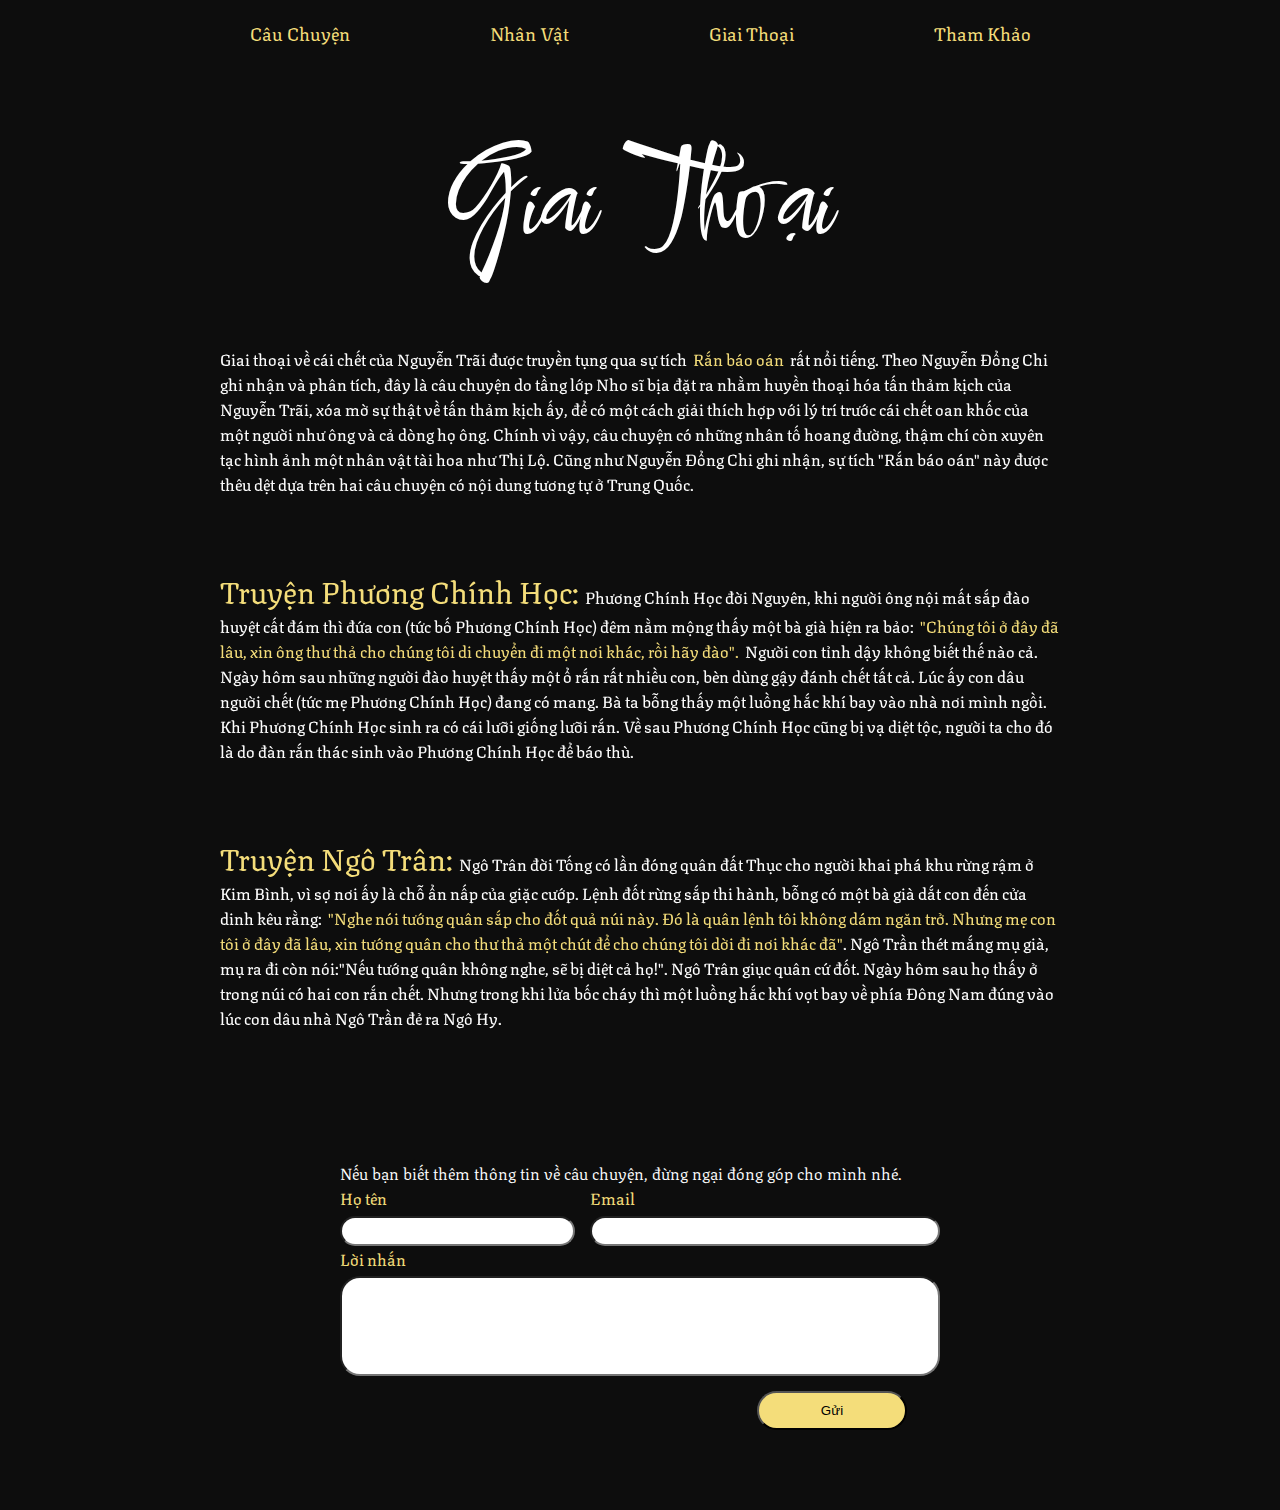
<file: giai thoại/index.html>
<!doctype html>
<html>
<head>
<meta charset="utf-8">
<title>Giai Thoại</title>
	<meta name="viewport" content="width=device-width, initial-scale=1.0">
	
	<link rel="icon" href="img/icons8-maple-leaf-60.png">
	<link href="css/style.css" rel="stylesheet" type="text/css">
	<link href="css/grid.css" rel="stylesheet" type="text/css">
	<link href="https://unpkg.com/aos@2.3.1/dist/aos.css" rel="stylesheet">
	
	<link rel="preconnect" href="https://fonts.googleapis.com">
<link rel="preconnect" href="https://fonts.gstatic.com" crossorigin>
<link href="https://fonts.googleapis.com/css2?family=Comforter&family=Texturina:ital,wght@0,100;0,200;0,300;0,400;0,500;0,600;0,700;0,800;0,900;1,100;1,200;1,300;1,400;1,500;1,600;1,700;1,800;1,900&display=swap" rel="stylesheet">
</head>

<body>
	<section class="header">
		<div class="container">
			<div class="row">
				<div class="col-12 alise-cen">
					<nav class="menu">
						<a href="../index.html">Câu Chuyện</a>
						<a href="../nhân vật/index.html">Nhân Vật</a>
						<a href="index.html">Giai Thoại</a>
						<a href="../tham khảo/index.html">Tham Khảo</a>
					</nav>
				</div>
			</div>
		</div>
	</section>
<!--	Header-->
	<section class="giaithoai">
		<div class="container">
			<div class="row">
				<div class="col-12 tieude textcen whitetext displayfont gt" data-aos="fade-down">
					<h1>Giai Thoại</h1>
				</div>
				<div class="col-12 whitetext padding-1" data-aos="flip-left">
					<p>Giai thoại về cái chết của Nguyễn Trãi được truyền tụng qua sự tích &nbsp;<a href="https://vi.wikipedia.org/wiki/V%E1%BB%A5_%C3%A1n_L%E1%BB%87_Chi_vi%C3%AAn" class="yellowtext">Rắn báo oán</a>&nbsp; rất nổi tiếng. Theo Nguyễn Đổng Chi ghi nhận và phân tích, đây là câu chuyện do tầng lớp Nho sĩ bịa đặt ra nhằm huyền thoại hóa tấn thảm kịch của Nguyễn Trãi, xóa mờ sự thật về tấn thảm kịch ấy, để có một cách giải thích hợp với lý trí trước cái chết oan khốc của một người như ông và cả dòng họ ông. Chính vì vậy, câu chuyện có những nhân tố hoang đường, thậm chí còn xuyên tạc hình ảnh một nhân vật tài hoa như Thị Lộ. Cũng như Nguyễn Đổng Chi ghi nhận, sự tích "Rắn báo oán" này được thêu dệt dựa trên hai câu chuyện có nội dung tương tự ở Trung Quốc.</p>
				</div>
				<div class="col-12 whitetext padding-1" data-aos="fade-down-right">
					<p><a class="yellowtext largetext">Truyện Phương Chính Học:</a> &nbsp;Phương Chính Học đời Nguyên, khi người ông nội mất sắp đào huyệt cất đám thì đứa con (tức bố Phương Chính Học) đêm nằm mộng thấy một bà già hiện ra bảo: &nbsp;<a class="yellowtext">"Chúng tôi ở đây đã lâu, xin ông thư thả cho chúng tôi di chuyển đi một nơi khác, rồi hãy đào".</a>&nbsp; Người con tỉnh dậy không biết thế nào cả. Ngày hôm sau những người đào huyệt thấy một ổ rắn rất nhiều con, bèn dùng gậy đánh chết tất cả. Lúc ấy con dâu người chết (tức mẹ Phương Chính Học) đang có mang. Bà ta bỗng thấy một luồng hắc khí bay vào nhà nơi mình ngồi. Khi Phương Chính Học sinh ra có cái lưỡi giống lưỡi rắn. Về sau Phương Chính Học cũng bị vạ diệt tộc, người ta cho đó là do đàn rắn thác sinh vào Phương Chính Học để báo thù.</p>
				</div>
				<div class="col-12 whitetext padding-2" data-aos="fade-down-left">
					<p><a class="yellowtext largetext">Truyện Ngô Trân:</a>&nbsp; Ngô Trân đời Tống có lần đóng quân đất Thục cho người khai phá khu rừng rậm ở Kim Bình, vì sợ nơi ấy là chỗ ẩn nấp của giặc cướp. Lệnh đốt rừng sắp thi hành, bỗng có một bà già dắt con đến cửa dinh kêu rằng: &nbsp;<a class="yellowtext">"Nghe nói tướng quân sắp cho đốt quả núi này. Đó là quân lệnh tôi không dám ngăn trở. Nhưng mẹ con tôi ở đây đã lâu, xin tướng quân cho thư thả một chút để cho chúng tôi dời đi nơi khác đã"</a>. Ngô Trần thét mắng mụ già, mụ ra đi còn nói:"Nếu tướng quân không nghe, sẽ bị diệt cả họ!". Ngô Trân giục quân cứ đốt. Ngày hôm sau họ thấy ở trong núi có hai con rắn chết. Nhưng trong khi lửa bốc cháy thì một luồng hắc khí vọt bay về phía Đông Nam đúng vào lúc con dâu nhà Ngô Trần đẻ ra Ngô Hy.</p>
				</div>
			</div>
		</div>
	</section>
<!--	Giai Thoại-->
	<section class="footer">
		<div class="container-2">
			<div class="row">
				<div class="col-12 whitetext fontw-1 neuban">
					<p>Nếu bạn biết thêm thông tin về câu chuyện, đừng ngại đóng góp cho mình nhé.</p>
				</div>
				<div class="col-5 padright">
			       <div class="form">
					<p class="yellowtext" style="padding-bottom: 5px;">Họ tên</p>
                    <input type="text" class="email">
				   </div>
			    </div>
				<div class="col-7">
			     <div class="form">
					<p class="yellowtext" style="padding-bottom: 5px;">Email</p>
                    <input type="text" class="email">
				</div>
			   </div>
				<div class="col-12">
			      <div class="form">
					<p class="yellowtext" style="padding-bottom: 5px;">Lời nhắn</p>
                    <input type="text" class="mess">
				  </div>
			    </div>
				<div class="col-12 textright relative">
				<input type="submit" value="Gửi" class="submit absolute">
			</div>
			</div>
		</div>
	</section>
	
	<script src="https://unpkg.com/aos@2.3.1/dist/aos.js"></script>
	<script>
  AOS.init();
	</script>
</body>
</html>
</file>
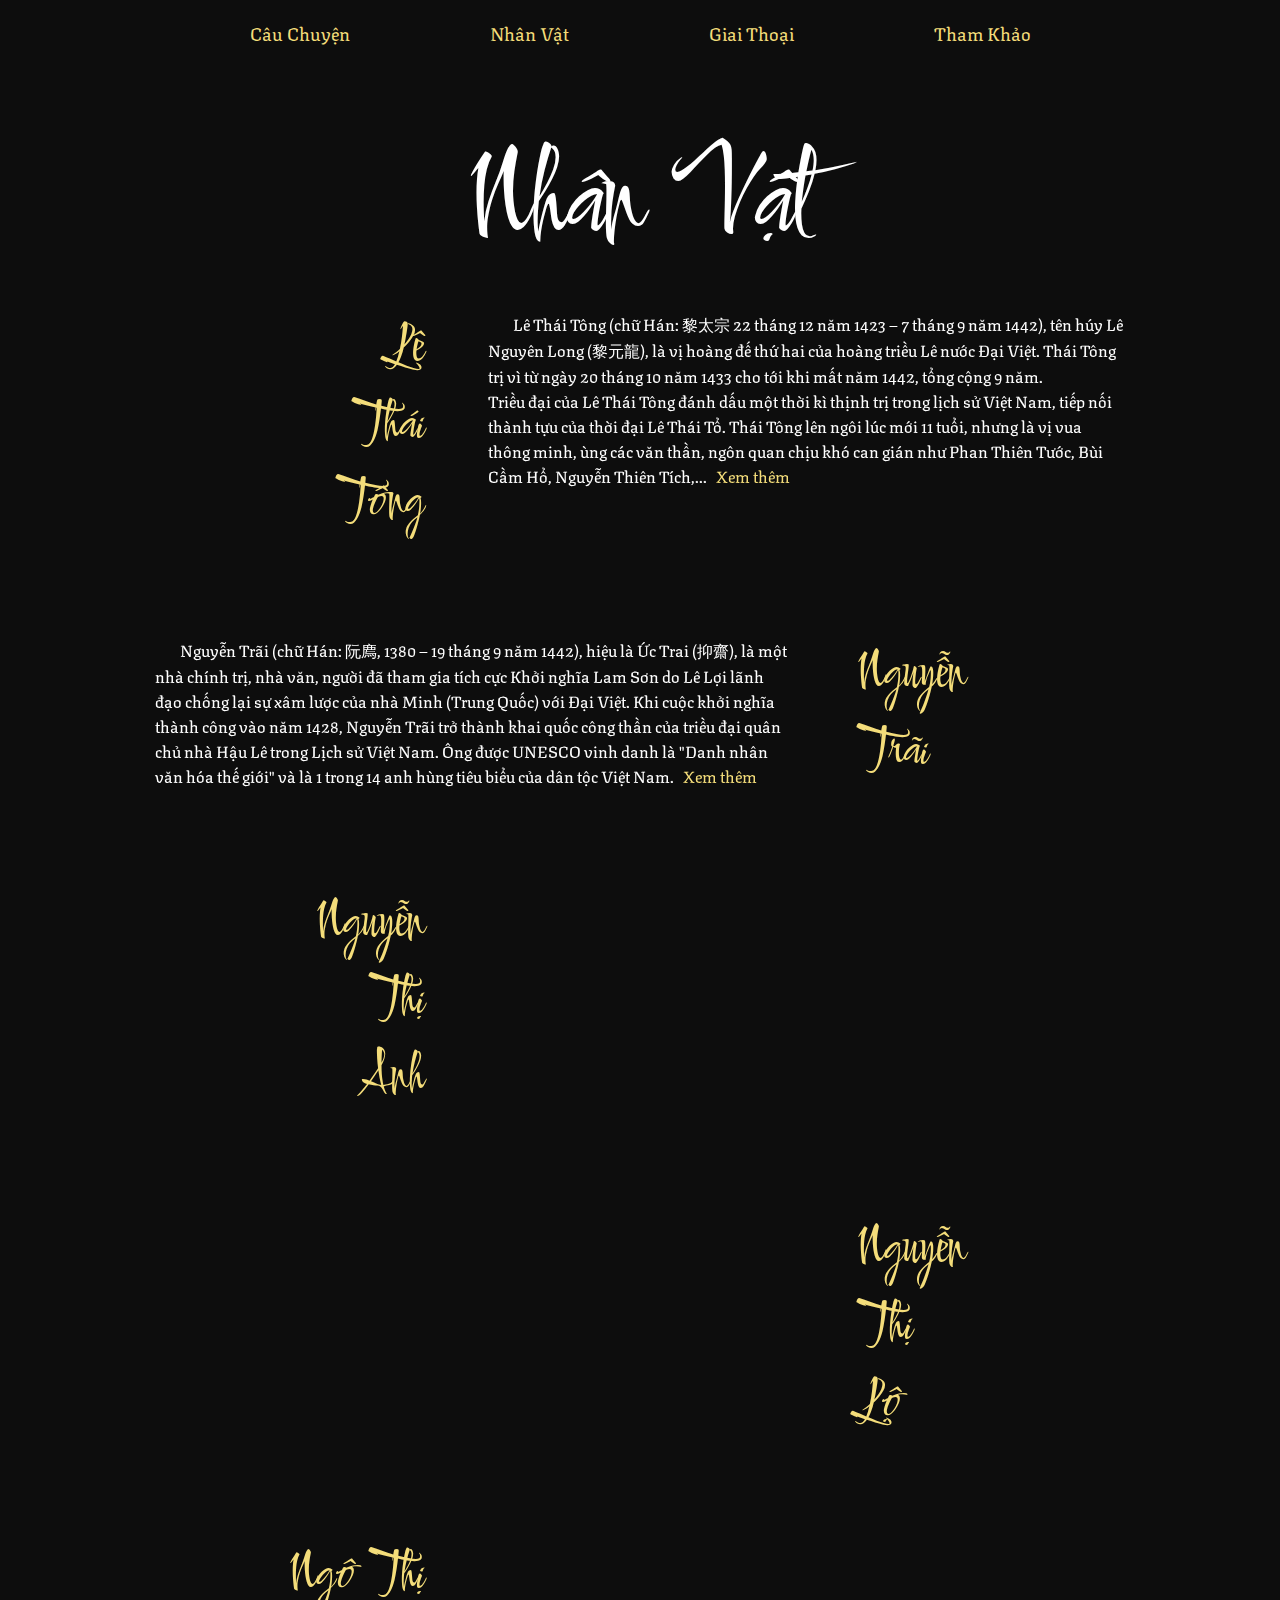
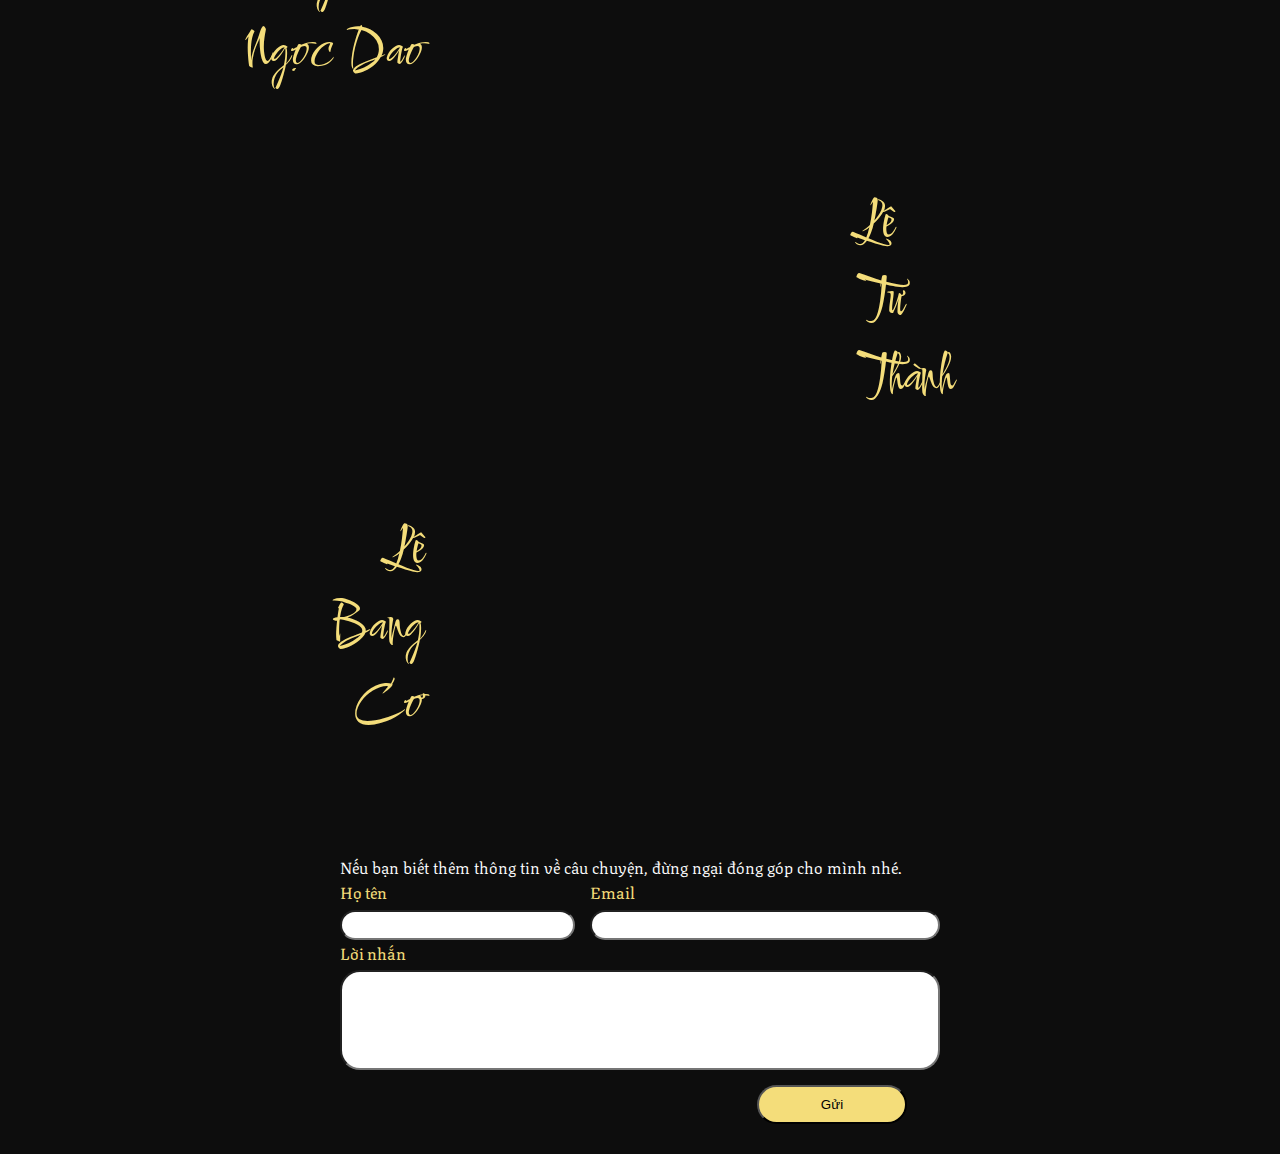
<file: nhân vật/index.html>
<!doctype html>
<html>
<head>
<meta charset="utf-8">
<meta name="viewport" content="width=device-width, initial-scale=1.0">
<title>Nhân Vật</title>
	
	<link rel="icon" href="img/icons8-maple-leaf-60.png">
	<link href="css/style.css" rel="stylesheet" type="text/css">
	<link href="css/grid.css" rel="stylesheet" type="text/css">
	<link href="https://unpkg.com/aos@2.3.1/dist/aos.css" rel="stylesheet">
	
	<link rel="preconnect" href="https://fonts.googleapis.com">
<link rel="preconnect" href="https://fonts.gstatic.com" crossorigin>
<link href="https://fonts.googleapis.com/css2?family=Comforter&family=Texturina:ital,wght@0,100;0,200;0,300;0,400;0,500;0,600;0,700;0,800;0,900;1,100;1,200;1,300;1,400;1,500;1,600;1,700;1,800;1,900&display=swap" rel="stylesheet">
</head>

<body>
	<section class="header">
		<div class="container">
			<div class="row">
				<div class="col-12 alise-cen">
					<nav class="menu">
						<a href="../index.html">Câu Chuyện</a>
						<a href="index.html">Nhân Vật</a>
						<a href="../giai thoại/index.html">Giai Thoại</a>
						<a href="../tham khảo/index.html">Tham Khảo</a>
					</nav>
				</div>
			</div>
		</div>
	</section>
<!--	Header-->
	<section class="nhanvat">
		<div class="container">
			<div class="row">
				<div class="col-12 tieude textcen whitetext displayfont nv" data-aos="fade-down">
					<h1>Nhân Vật</h1>
				</div>
				<div class="col-4 textright padding-2">
					<div class="tennhanvat yellowtext displayfont">
						<h1>Lê<br>Thái<br>Tông</h1>
					</div>
				</div>
				<div class="col-8 padding-1" data-aos="zoom-in-left">
					<p class="luidaudong-1 whitetext">Lê Thái Tông (chữ Hán: 黎太宗 22 tháng 12 năm 1423 – 7 tháng 9 năm 1442), tên húy Lê Nguyên Long (黎元龍), là vị hoàng đế thứ hai của hoàng triều Lê nước Đại Việt. Thái Tông trị vì từ ngày 20 tháng 10 năm 1433 cho tới khi mất năm 1442, tổng cộng 9 năm.<br>Triều đại của Lê Thái Tông đánh dấu một thời kì thịnh trị trong lịch sử Việt Nam, tiếp nối thành tựu của thời đại Lê Thái Tổ. Thái Tông lên ngôi lúc mới 11 tuổi, nhưng là vị vua thông minh, ùng các văn thần, ngôn quan chịu khó can gián như Phan Thiên Tước, Bùi Cầm Hổ, Nguyễn Thiên Tích,... &nbsp; <a class="xemthem" href="https://vi.wikipedia.org/wiki/L%C3%AA_Th%C3%A1i_T%C3%B4ng">Xem thêm</a></p>
				</div>
<!--				Lê Thái Tông-->
				<div class="col-8 padding-1" data-aos="zoom-in-right">
					<p class="luidaudong-1 whitetext">Nguyễn Trãi (chữ Hán: 阮廌, 1380 – 19 tháng 9 năm 1442), hiệu là Ức Trai (抑齋), là một nhà chính trị, nhà văn, người đã tham gia tích cực Khởi nghĩa Lam Sơn do Lê Lợi lãnh đạo chống lại sự xâm lược của nhà Minh (Trung Quốc) với Đại Việt. Khi cuộc khởi nghĩa thành công vào năm 1428, Nguyễn Trãi trở thành khai quốc công thần của triều đại quân chủ nhà Hậu Lê trong Lịch sử Việt Nam. Ông được UNESCO vinh danh là "Danh nhân văn hóa thế giới" và là 1 trong 14 anh hùng tiêu biểu của dân tộc Việt Nam. &nbsp; <a class="xemthem" href="https://vi.wikipedia.org/wiki/Nguy%E1%BB%85n_Tr%C3%A3i">Xem thêm</a></p>
				</div>
				<div class="col-4 padding-2">
					<div class="tennhanvat yellowtext displayfont nguyentrai">
						<h1>Nguyễn<br>Trãi</h1>
					</div>
				</div>
<!--				Nguyễn Trãi-->
				<div class="col-4 textright padding-2">
					<div class="tennhanvat yellowtext displayfont">
						<h1>Nguyễn<br>Thị<br>Anh</h1>
					</div>
				</div>
				<div class="col-8 padding-1">
					<p class="luidaudong-1 whitetext" data-aos="zoom-in-left">Nguyễn Thị Anh (chữ Hán: 阮氏英; 1422 – 4 tháng 10, 1459), hay Nguyễn Thần phi (阮宸妃), tôn hiệu Tuyên Từ hoàng thái hậu (宣慈皇太后) là phi tần của hoàng đế Lê Thái Tông, mẹ đẻ của hoàng đế Lê Nhân Tông. Bà chưa bao giờ làm Hoàng hậu khi còn sống, chỉ được tôn Hoàng thái hậu sau khi Lê Nhân Tông kế vị. Bà là vị Hoàng thái hậu tại vị đầu tiên, và cũng là Hoàng thái hậu duy nhất của triều đại nhà Hậu Lê thực hiện Thùy liêm thính chính (垂簾聽政), nhiếp chính quốc sự thay Hoàng đế. Bấy giờ, con trai bà còn nhỏ, Thái hậu toàn quyền giải quyết chính sự. &nbsp; <a class="xemthem" href="https://vi.wikipedia.org/wiki/Nguy%E1%BB%85n_Th%E1%BB%8B_Anh">Xem thêm</a></p>
				</div>
<!--				Nguyễn Thị Anh-->
				<div class="col-8 padding-3" data-aos="zoom-in-right">
					<p class="luidaudong-1 whitetext">Nguyễn Thị Lộ (chữ Hán: 阮氏路; ? - 1442), là một nữ quan triều Lê sơ và là người vợ lẽ của Nguyễn Trãi, một danh nhân nổi tiếng trong lịch sử Việt Nam. Tên tuổi bà từ lâu đã gắn liền với vụ thảm án Lệ Chi Viên xảy ra vào năm Nhâm Tuất (1442), dẫn đến cái chết của vợ chồng bà và cái án tru di tam tộc cho dòng họ Nguyễn Trãi. &nbsp; <a class="xemthem" href="https://vi.wikipedia.org/wiki/Nguy%E1%BB%85n_Th%E1%BB%8B_L%E1%BB%99">Xem thêm</a></p>
				</div>
				<div class="col-4 padding-2">
					<div class="tennhanvat yellowtext displayfont thilo">
						<h1>Nguyễn<br>Thị<br>Lộ</h1>
					</div>
				</div>
<!--				Nguyễn Thị Lộ-->
				<div class="col-4 textright padding-2">
					<div class="tennhanvat yellowtext displayfont">
						<h1>Ngô Thị<br>Ngọc Dao</h1>
					</div>
				</div>
				<div class="col-8 padding-1" data-aos="zoom-in-left">
					<p class="luidaudong-1 whitetext">Ngô Thị Ngọc Dao (chữ Hán: 吳氏玉瑤; 1421 - 26 tháng 2, 1496), còn gọi là Quang Thục thái hậu (光淑太后) hay Thái Tông Ngô hoàng hậu (太宗吳皇后), là một phi tần của Lê Thái Tông, mẹ đẻ của Lê Thánh Tông của triều đại nhà Hậu Lê. Ngô Thái hậu là người đã hết lòng cùng con chăm lo sự nghiệp đế vương, là một trong những chỗ dựa tin cậy của Lê Thánh Tông. Đại Việt sử ký toàn thư ghi rõ rằng, chính bà là người đã không quản đường sá dặm dài, đón Lê Thánh Tông trở về từ cuộc tiến hành cuộc tấn công vào đất Chiêm Thành, cuối năm 1470, đầu năm 1471. &nbsp; <a class="xemthem" href="https://vi.wikipedia.org/wiki/Ng%C3%B4_Th%E1%BB%8B_Ng%E1%BB%8Dc_Dao">Xem thêm</a></p>
				</div>
<!--				Ngô Thị Ngọc Dao-->
				<div class="col-8 padding-4" data-aos="zoom-in-right">
					<p class="luidaudong-1 whitetext">Lê Thánh Tông (chữ Hán: 黎聖宗 25 tháng 8 năm 1442 – 3 tháng 3 năm 1497) là hoàng đế thứ năm của nhà Hậu Lê trong lịch sử Việt Nam. Ông trị vì từ ngày 26 tháng 6 năm 1460 đến khi qua đời năm 1497, tổng cộng 37 năm, là vị hoàng đế trị vì lâu nhất thời Hậu Lê – giai đoạn Lê sơ trong lịch sử Việt Nam. Thời kỳ của ông được đánh dấu bởi sự hưng thịnh của nhà Hậu Lê nói riêng và chế độ phong kiến Việt Nam nói chung với tên gọi là Hồng Đức Thịnh Thế (洪德盛世). Lê Thánh Tông tên thật là Lê Tư Thành, là con thứ tư của Lê Thái Tông.  &nbsp; <a class="xemthem" href="https://vi.wikipedia.org/wiki/L%C3%AA_Th%C3%A1nh_T%C3%B4ng">Xem thêm</a></p>
				</div>
				<div class="col-4 padding-2">
					<div class="tennhanvat yellowtext displayfont tuthanh">
						<h1>Lê<br>Tư<br>Thành</h1>
					</div>
				</div>
<!--				Lê Tư Thành-->
				<div class="col-4 textright padding-5">
					<div class="tennhanvat yellowtext displayfont">
						<h1>Lê<br>Bang<br>Cơ</h1>
					</div>
				</div>
				<div class="col-8 padding-3" data-aos="zoom-in-left">
					<p class="luidaudong-1 whitetext">Lê Nhân Tông (chữ Hán: 黎仁宗 27 tháng 5 năm 1441 – 25 tháng 10 năm 1459) tên húy là Lê Bang Cơ (黎邦基), là vị hoàng đế thứ ba của Hoàng triều Lê nước Đại Việt, trị vì trong vòng 17 năm, từ ngày 15 tháng 9 năm 1442 đến khi bị Lê Nghi Dân ám sát vào mùa đông năm 1459.
                    Lê Bang Cơ là con thứ ba của Lê Thái Tông, được Thái Tông lập làm thái tử chỉ 6 tháng sau khi sinh ra. Năm 1442, Lê Thái Tông đi tuần miền Đông, đột ngột qua đời. &nbsp; <a class="xemthem" href="https://vi.wikipedia.org/wiki/L%C3%AA_Nh%C3%A2n_T%C3%B4ng">Xem thêm</a></p>
				</div>
<!--				Lê Bang Cơ-->
			</div>
		</div>
	</section>
<!--	Nhân Vật-->
	<section class="footer">
		<div class="container-2">
			<div class="row"id="footer">
				<div class="col-12 whitetext fontw-1 neuban">
					<p>Nếu bạn biết thêm thông tin về câu chuyện, đừng ngại đóng góp cho mình nhé.</p>
				</div>
				<div class="col-5 padright">
			       <div class="form">
					<p class="yellowtext" style="padding-bottom: 5px;">Họ tên</p>
                    <input type="text" class="email">
				   </div>
			    </div>
				<div class="col-7">
			     <div class="form">
					<p class="yellowtext" style="padding-bottom: 5px;">Email</p>
                    <input type="text" class="email">
				</div>
			   </div>
				<div class="col-12">
			      <div class="form">
					<p class="yellowtext" style="padding-bottom: 5px;">Lời nhắn</p>
                    <input type="text" class="mess">
				  </div>
			    </div>
				<div class="col-12 textright relative">
				 <input type="submit" value="Gửi" class="submit absolute">
			    </div>
	
			</div>
		</div>
	</section>
	
	<script src="https://unpkg.com/aos@2.3.1/dist/aos.js"></script>
	<script>
  AOS.init();
	</script>
</body>
</html>
</file>
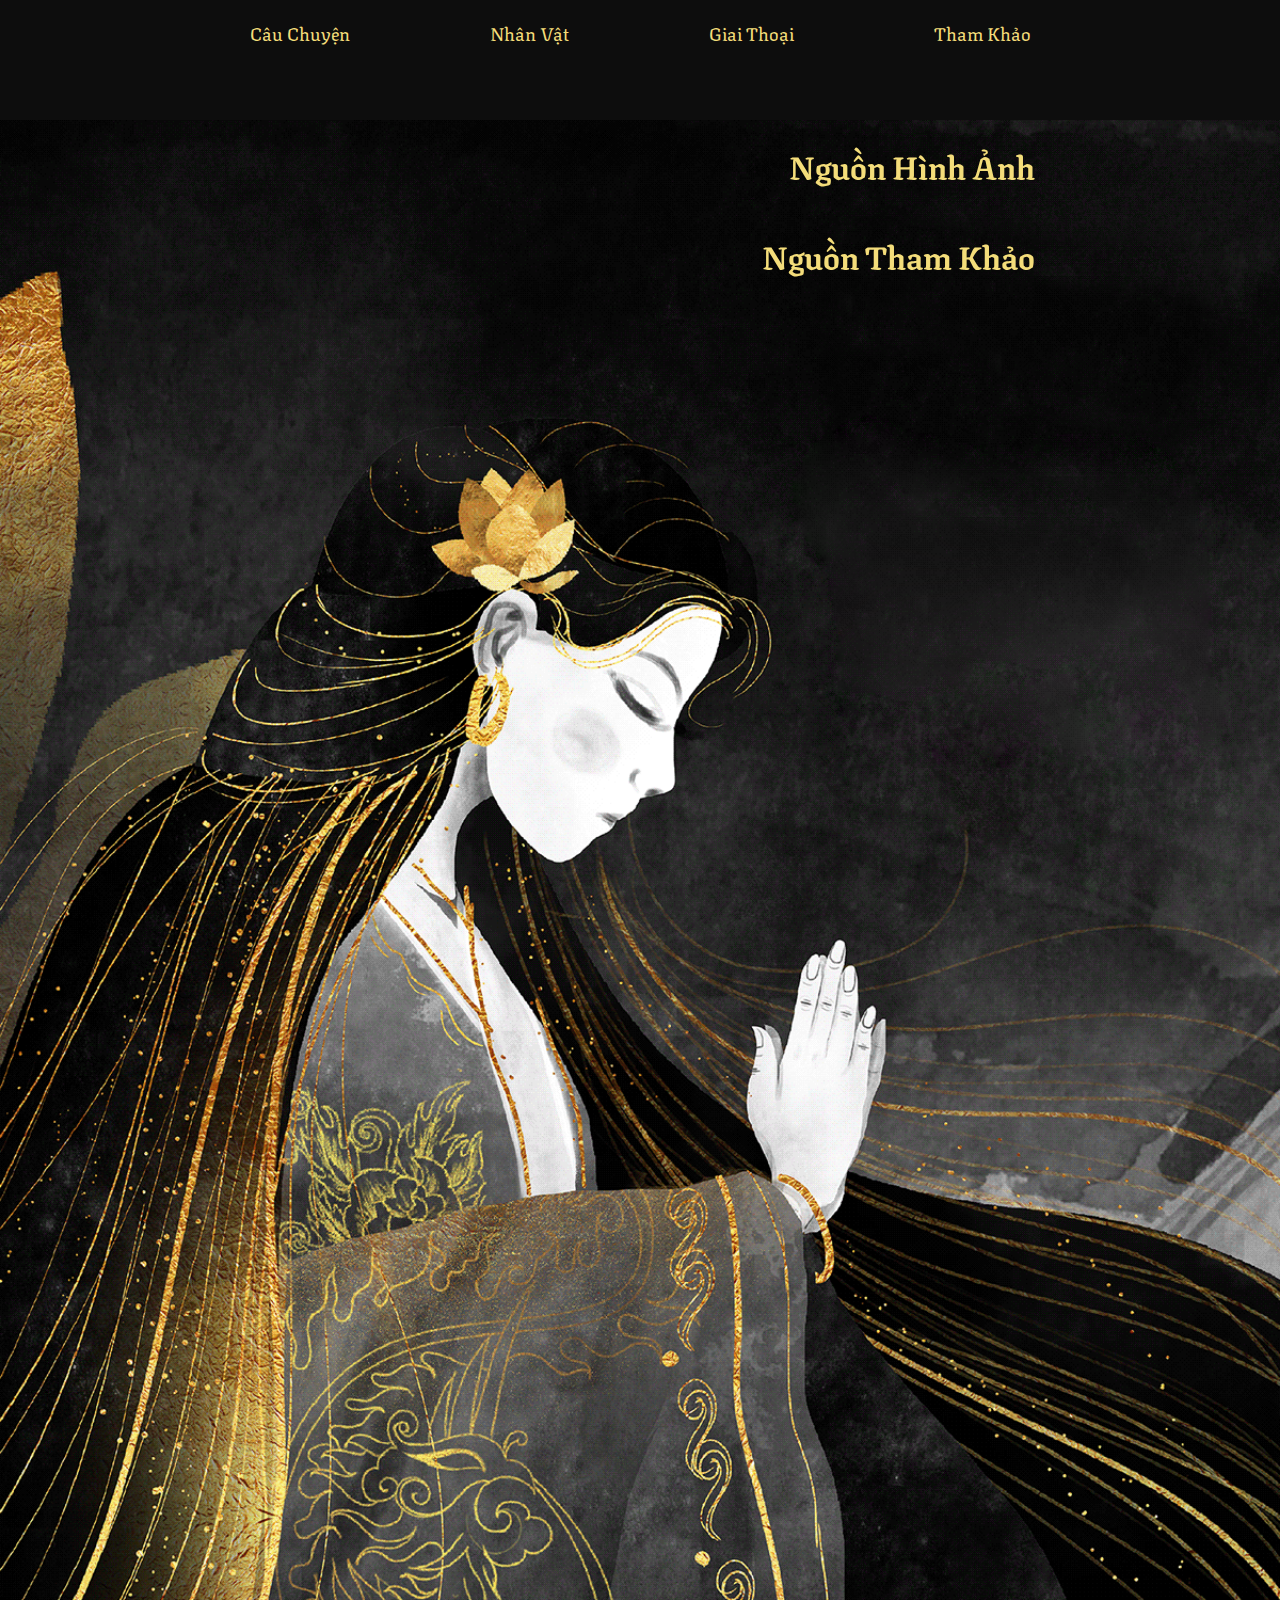
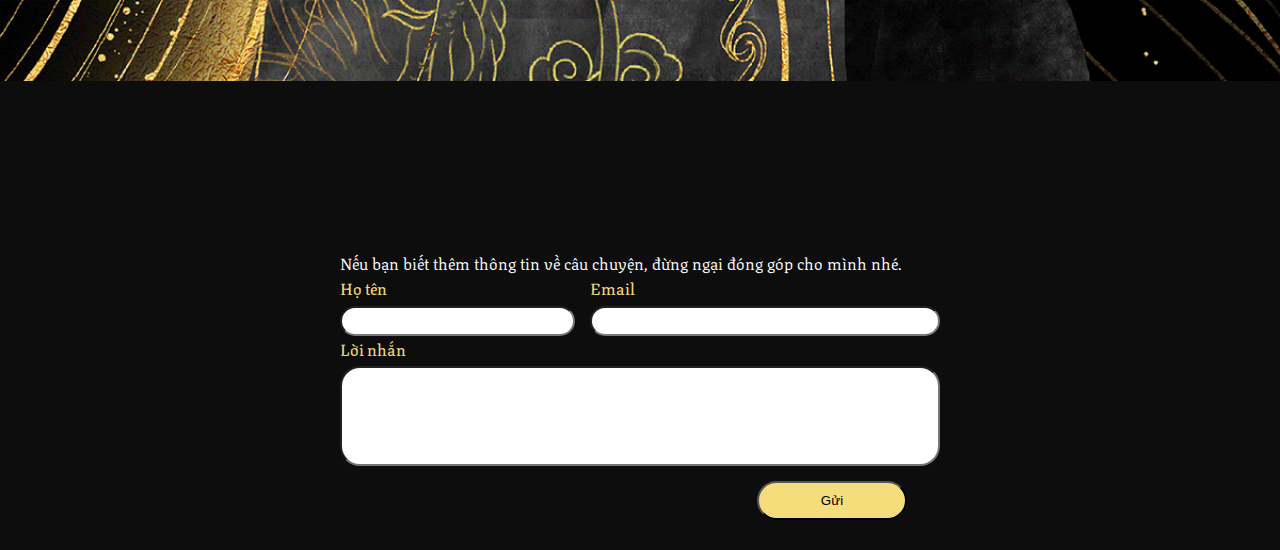
<file: tham khảo/index.html>
<!doctype html>
<html>
<head>
<meta charset="utf-8">
<title>Tham Khảo</title>
	<meta name="viewport" content="width=device-width, initial-scale=1.0">
	
	<link rel="icon" href="img/icons8-maple-leaf-60.png">
	<link href="css/style.css" rel="stylesheet" type="text/css">
	<link href="css/grid.css" rel="stylesheet" type="text/css">
	<link href="https://unpkg.com/aos@2.3.1/dist/aos.css" rel="stylesheet">
	
	<link rel="preconnect" href="https://fonts.googleapis.com">
<link rel="preconnect" href="https://fonts.gstatic.com" crossorigin>
<link href="https://fonts.googleapis.com/css2?family=Comforter&family=Texturina:ital,wght@0,100;0,200;0,300;0,400;0,500;0,600;0,700;0,800;0,900;1,100;1,200;1,300;1,400;1,500;1,600;1,700;1,800;1,900&display=swap" rel="stylesheet">
</head>

<body>
	<section class="header">
		<div class="container">
			<div class="row">
				<div class="col-12 alise-cen">
					<nav class="menu">
						<a href="../index.html">Câu Chuyện</a>
						<a href="../nhân vật/index.html">Nhân Vật</a>
						<a href="../giai thoại/index.html">Giai Thoại</a>
						<a href="index.html">Tham Khảo</a>
					</nav>
				</div>
			</div>
		</div>
	</section>
<!--	Header-->
	<section class="thamkhao">
		<div class="container">
			<div class="row">
				<div class="col-12 textright padding-1" data-aos="flip-up">
					<div class="nguonhinh">
		               <h1><a class="yellowtext" href="https://www.behance.net/gallery/93352639/V-AN-L-CHI-VIEN-Le-Chi-Garden-Case">Nguồn Hình Ảnh</a></h1>
					</div>
			    </div>
				<div class="col-12 textright padding-1" data-aos="flip-up">
					<div class="nguonhinh">
		               <h1><a class="yellowtext" href="https://www.google.com/search?q=mystery+of+le+chi+vien&sxsrf=AOaemvJ60WGkezEirUiamFgr0NBe1JAFRg%3A1637394090827&ei=qqaYYYrXMZvh2roPjPufkAo&ved=0ahUKEwiK1I-puKb0AhWbsFYBHYz9B6IQ4dUDCA8&uact=5&oq=mystery+of+le+chi+vien&gs_lcp=Cgdnd3Mtd2l6EAM6BwgjELADECc6BwgAEEcQsANKBAhBGABQkwpY4x1g1CFoAXACeACAAYgBiAGvBJIBAzIuM5gBAKABAcgBCcABAQ&sclient=gws-wiz">Nguồn Tham Khảo</a></h1>
					</div>
			    </div>
		</div>
	</section>
	
	
	
	<section class="footer">
		<div class="container-2">
			<div class="row">
				<div class="col-12 whitetext fontw-1">
					<p>Nếu bạn biết thêm thông tin về câu chuyện, đừng ngại đóng góp cho mình nhé.</p>
				</div>
				<div class="col-5 padright">
			       <div class="form">
					<p class="yellowtext" style="padding-bottom: 5px;">Họ tên</p>
                    <input type="text" class="email">
				   </div>
			    </div>
				<div class="col-7">
			     <div class="form">
					<p class="yellowtext" style="padding-bottom: 5px;">Email</p>
                    <input type="text" class="email">
				</div>
			   </div>
				<div class="col-12">
			      <div class="form">
					<p class="yellowtext" style="padding-bottom: 5px;">Lời nhắn</p>
                    <input type="text" class="mess">
				  </div>
			    </div>
				<div class="col-12 textright relative">
				<input type="submit" value="Gửi" class="submit absolute">
			</div>
			</div>
		</div>
	</section>
	
	<script src="https://unpkg.com/aos@2.3.1/dist/aos.js"></script>
	<script>
  AOS.init();
	</script>
</body>
</html>
</file>
<file: giai thoại/css/style.css>
@charset "utf-8";
/* CSS Document */
*{
	margin: 0px;
	padding: 0px;
}
body{
	font-family: 'Texturina', serif;
	background: #0D0D0D;
}

.header{
	width: 100%;
	height: 70px;
	position: fixed;
	z-index: 9999;
    background: #0D0D0D;
}
.menu{
	display: flex;
	justify-content: center;
}
.menu a{
	color: #F4DD7A;
	padding: 18px 70px;
	text-decoration: none;
	font-size: 18px;
}
.menu a:hover{
	color:white;
}
.footer{
    height: 350px;
	width: 100%;
	background: #0D0D0D;
}
.email{
	border-radius: 20px;
	width: 100%;
	height: 30px;
}
.mess{
	border-radius: 20px;
	width: 100%;
	height: 100px;
}
.submit{
	right: 33px;
	border-radius: 20px;
	padding: 10px;
	background: #F4DD7A;
	width: 150px;
	margin-top: 15px
}
.padright{
	padding-right: 15px;
}
.giaithoai{
	padding: 120px 0px 50px;
}
.tieude h1{
	font-size: 125px;
	font-weight: 200;
}
a{
	text-decoration: none;
}
.padding-1{
	padding: 50px 80px 20px;
}
.largetext{
	font-size: 30px;
}
.padding-2{
	padding: 50px 80px 80px;
}


@media screen and (max-width:414px){
	.giaithoai body,h1,h2,h3,p{
	width: 20%;
	text-align: left;
	
	}
	.container-2{
		max-width: 90%;
		text-align: center;
		padding-right:  110px;
		padding-bottom: 100px;
		
	}
	.neuban p{
		width: 100%;
	}
	.gt h1{
		text-align: right;
		font-size: 40pt;
	}
	
}
</file>
<file: giai thoại/css/grid.css>
@charset "utf-8";
/* CSS Document */
*{
	margin: 0;
	padding: 0;
	box-sizing: border-box;
}
.container{
	width: 1000px;
	margin: 0 auto;
}
.container-2{
	width: 600px;
	margin: 0 auto;
}
.row{
	display: flex;
	flex-wrap: wrap;
}
.col-1{
	width: 8.33%;
}
.col-2{
	width: 16.66%;
}
.col-3{
	width: 25%;
}
.col-4{
	width: 33.33%;
}
.col-5{
	width: 41.66%;
}
.col-6{
	width: 50%;
}
.col-7{
	width: 58.33%;
}
.col-8{
	width: 66.66%;
}
.col-9{
	width: 75%;
}
.col-10{
	width: 83.33%;
}
.col-11{
	width: 91.66%;
}
.col-12{
	width: 100%;
}
.alise-cen{
	align-self: center;
}
.relative{
	position: relative;
}
.absolute{
	position: absolute;
}
.yellowtext{
	color: #F4DD7A;
}
.whitetext{
	color: white;
}
.textcen{
	text-align: center;
}
.displayfont{
	font-family: 'Comforter', cursive;
}
.luidaudong-1{
	text-indent: 25px;
}
.luidaudong-2{
	text-indent: 15px;
}
.fontw-1{
	font-weight: 300;
}
.jus-end{
	justify-content: flex-end;
}
.jus-cen{
	justify-content: center;
}
.alitem-end{
	align-items: flex-end;
}
.textright{
	text-align: right;
}
</file>
<file: nhân vật/css/style.css>
@charset "utf-8";
/* CSS Document */
*{
	margin: 0px;
	padding: 0px;
}
body{
	font-family: 'Texturina', serif;
	background: #0D0D0D;
}

.header{
	width: 100%;
	height: 70px;
	position: fixed;
	z-index: 9999;
    background: #0D0D0D;
}
.menu{
	display: flex;
	justify-content: center;
}
.menu a{
	color: #F4DD7A;
	padding: 18px 70px;
	text-decoration: none;
	font-size: 18px;
}
.footer{
	padding-top: 50px;
    height: 350px;
	width: 100%;
	background: #0D0D0D;
/*	overflow: hidden;*/
}
.email{
	border-radius: 20px;
	width: 100%;
	height: 30px;
}
.mess{
	border-radius: 20px;
	width: 100%;
	height: 100px;
}
.submit{
	right: 33px;
	border-radius: 20px;
	padding: 10px;
	background: #F4DD7A;
	width: 150px;
	margin-top: 15px
}
.padright{
	padding-right: 15px;
}
.padright-2{
	padding-right: 50px;
}
.nhanvat{
	padding: 120px 0px 50px;
}
.tennhanvat h1{
	font-size: 55px;
	font-weight: 200;
}
.padding-1{
	padding: 15px;
}
.padding-2{
	padding: 15px 50px 80px;
}
.xemthem{
   text-decoration: none;
   color: #F4DD7A;
}
.padding-3{
	padding: 50px 15px;
}
.padding-4{
	padding: 25px 15px;
}
.padding-5{
    padding: 15px 50px 10px;
}
.tieude h1{
	font-size: 125px;
	font-weight: 200;
}
.menu a:hover{
	color:white;
}


@media screen and (max-width:414px){
	.nhanvat body,h1,h2,h3,p{
	width: 20%;
	text-align: left;
	
	}
	.container-2{
		max-width: 80%;
		text-align: center;
		padding-right:  100px;
		padding-bottom: 100px;
		
	}
	.neuban p{
		width: 100%;
	}
	.nguyentrai h1{
		text-align: right;
		
	}
	.thilo h1{
		text-align: right;
	}
	.tuthanh h1{
		text-align: right;
	}
	.nv h1{
		text-align: right;
	}
}

@media screen and (max-width: 414px) {
  .header a {
    float: none;
    display: block;
    text-align: left;
  }
  .header-right {
    float: none;
  }
	.header .col-12{
		width: 10%;
	}
}
</file>
<file: nhân vật/css/grid.css>
@charset "utf-8";
/* CSS Document */
*{
	margin: 0;
	padding: 0;
	box-sizing: border-box;
}
.container{
	width: 1000px;
	margin: 0 auto;
}
.container-2{
	width: 600px;
	margin: 0 auto;
}
.row{
	display: flex;
	flex-wrap: wrap;
}
.col-1{
	width: 8.33%;
}
.col-2{
	width: 16.66%;
}
.col-3{
	width: 25%;
}
.col-4{
	width: 33.33%;
}
.col-5{
	width: 41.66%;
}
.col-6{
	width: 50%;
}
.col-7{
	width: 58.33%;
}
.col-8{
	width: 66.66%;
}
.col-9{
	width: 75%;
}
.col-10{
	width: 83.33%;
}
.col-11{
	width: 91.66%;
}
.col-12{
	width: 100%;
}
.alise-cen{
	align-self: center;
}
.relative{
	position: relative;
}
.absolute{
	position: absolute;
}
.yellowtext{
	color: #F4DD7A;
}
.whitetext{
	color: white;
}
.textcen{
	text-align: center;
}
.displayfont{
	font-family: 'Comforter', cursive;
}
.luidaudong-1{
	text-indent: 25px;
}
.luidaudong-2{
	text-indent: 15px;
}
.fontw-1{
	font-weight: 300;
}
.jus-end{
	justify-content: flex-end;
}
.jus-cen{
	justify-content: center;
}
.alitem-end{
	align-items: flex-end;
}
.textright{
	text-align: right;
}
@media screen and (max-width: 430px){
	.col-1,.col-2,.col-3,.col-4,.col-5,.col-6,.col-7,.col-8,.col-9,.col-10,.col-11,.col-12{
		width: 100%;}
}
</file>
<file: tham khảo/css/style.css>
@charset "utf-8";
/* CSS Document */
*{
	margin: 0px;
	padding: 0px;
}
body{
	font-family: 'Texturina', serif;
	background: #0D0D0D;
}

.header{
	width: 100%;
	height: 70px;
	position: fixed;
	z-index: 9999;
    background: #0D0D0D;
}
.menu{
	display: flex;
	justify-content: center;
}
.menu a{
	color: #F4DD7A;
	padding: 18px 70px;
	text-decoration: none;
	font-size: 18px;
}
.footer{
    height: 350px;
	width: 100%;
	background: #0D0D0D;
	overflow: hidden;
	padding: 50px 0px 0px;
}
.email{
	border-radius: 20px;
	width: 100%;
	height: 30px;
}
.mess{
	border-radius: 20px;
	width: 100%;
	height: 100px;
}
.submit{
	right: 33px;
	border-radius: 20px;
	padding: 10px;
	background: #F4DD7A;
	width: 150px;
	margin-top: 15px
}
.padright{
	padding-right: 15px;
}
.thamkhao{
	height: 200vh;
	background: url("../img/ngocdao.png");
	background-size: 100%;
	background-position: center;
	background-repeat: no-repeat;
	padding: 120px 0px 50px;
}
a{
	text-decoration: none;
}
.padding-1{
	padding: 20px 105px;
}
a:hover{
	color: white;
}

@media screen and (max-width:414px){
	.container-2{
		max-width: 80%;
		padding-right: 120px;
		
	}
	.neuban p{
		width: 100%;
	}
	.footer{
		height: 60vh;
	}
	
}
</file>
<file: tham khảo/css/grid.css>
@charset "utf-8";
/* CSS Document */
*{
	margin: 0;
	padding: 0;
	box-sizing: border-box;
}
.container{
	width: 1000px;
	margin: 0 auto;
}
.container-2{
	width: 600px;
	margin: 0 auto;
}
.row{
	display: flex;
	flex-wrap: wrap;
}
.col-1{
	width: 8.33%;
}
.col-2{
	width: 16.66%;
}
.col-3{
	width: 25%;
}
.col-4{
	width: 33.33%;
}
.col-5{
	width: 41.66%;
}
.col-6{
	width: 50%;
}
.col-7{
	width: 58.33%;
}
.col-8{
	width: 66.66%;
}
.col-9{
	width: 75%;
}
.col-10{
	width: 83.33%;
}
.col-11{
	width: 91.66%;
}
.col-12{
	width: 100%;
}
.alise-cen{
	align-self: center;
}
.relative{
	position: relative;
}
.absolute{
	position: absolute;
}
.yellowtext{
	color: #F4DD7A;
}
.whitetext{
	color: white;
}
.textcen{
	text-align: center;
}
.displayfont{
	font-family: 'Comforter', cursive;
}
.luidaudong-1{
	text-indent: 25px;
}
.luidaudong-2{
	text-indent: 15px;
}
.fontw-1{
	font-weight: 300;
}
.jus-end{
	justify-content: flex-end;
}
.jus-cen{
	justify-content: center;
}
.alitem-end{
	align-items: flex-end;
}
.textright{
	text-align: right;
}
</file>
